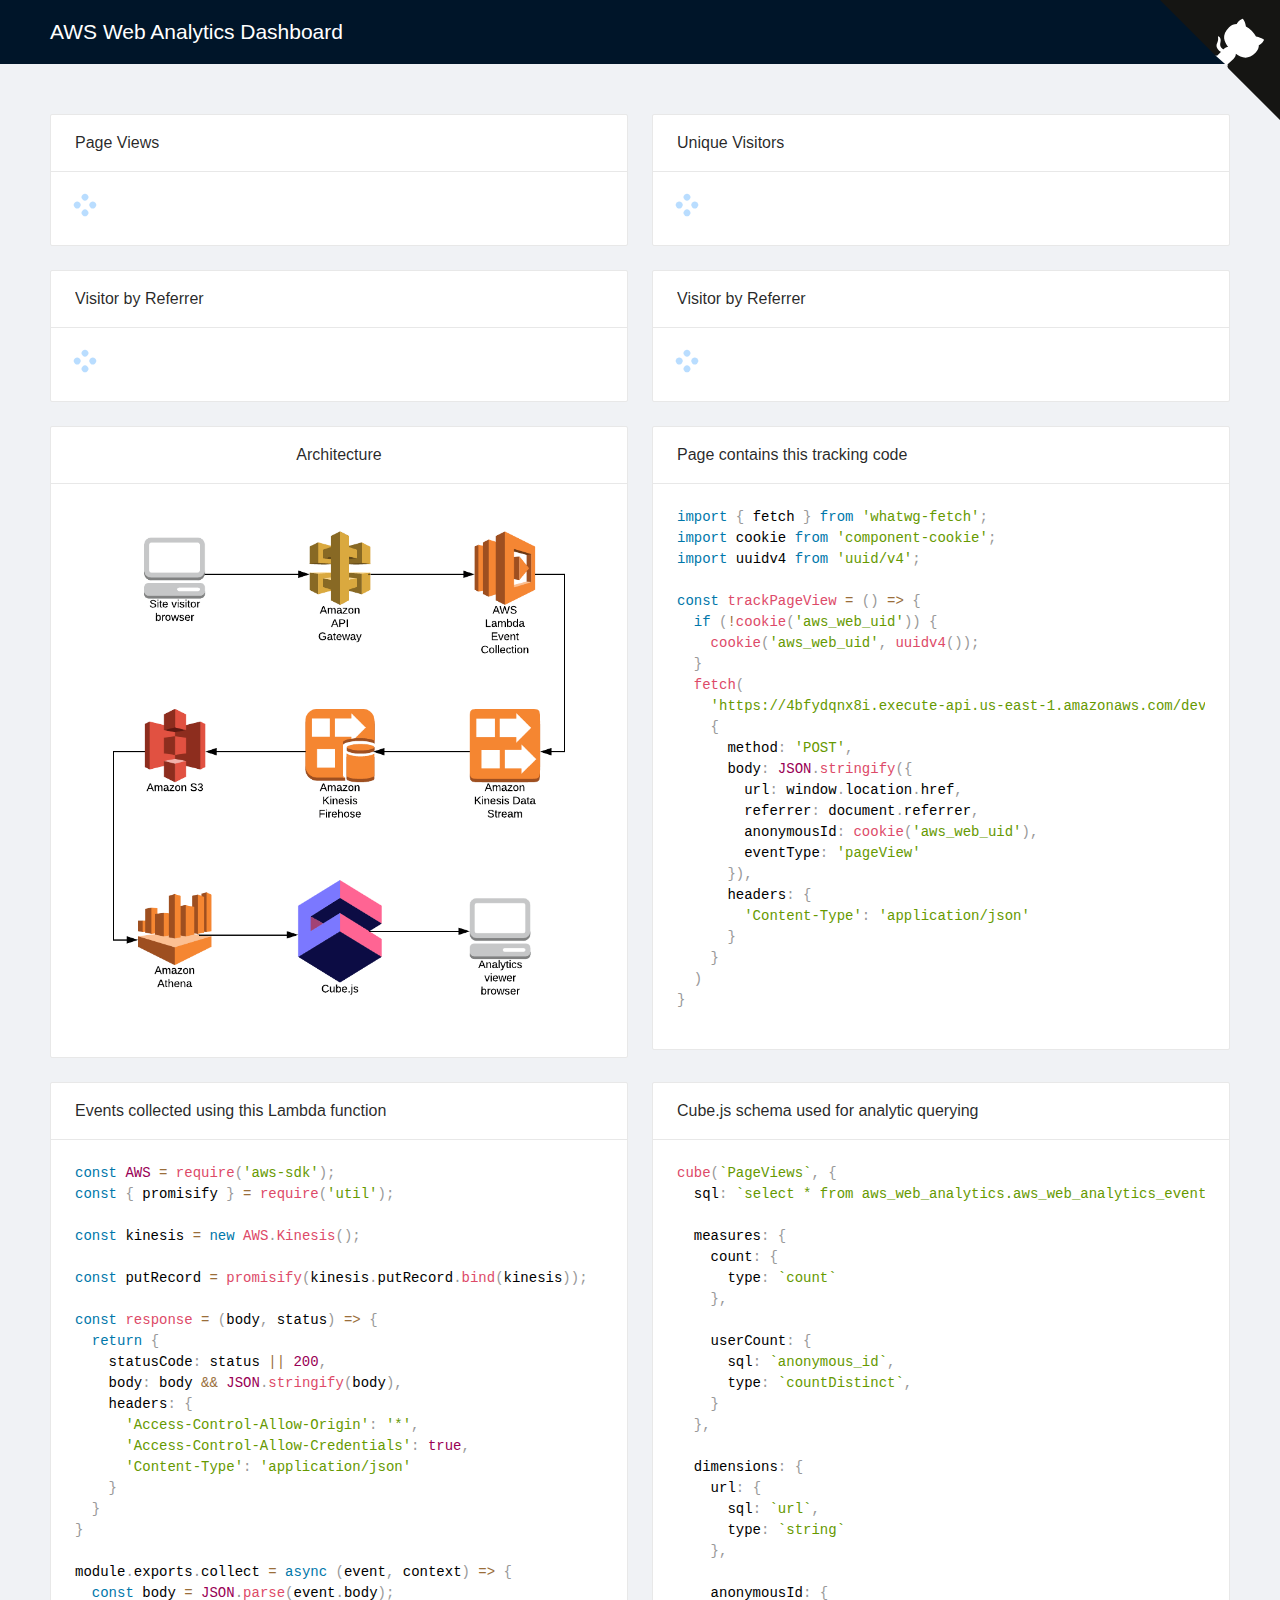
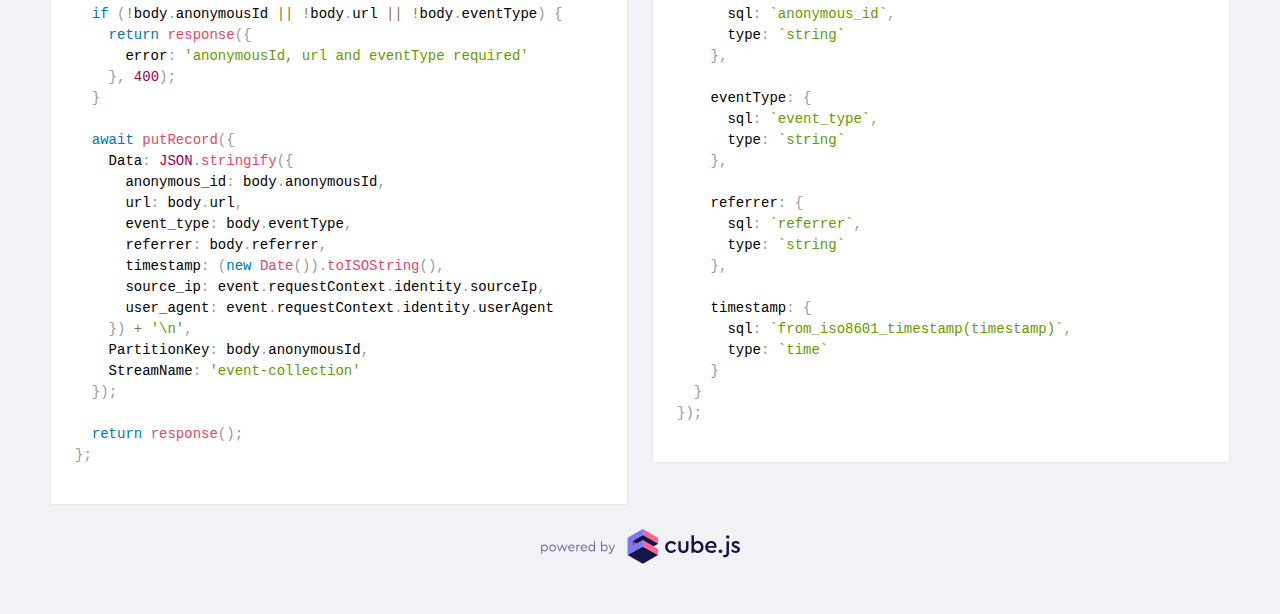
<file: cubejs-client/aws-web-analytics/index.html>
<!doctype html><html lang="en"><head><meta charset="utf-8"><meta name="viewport" content="width=device-width,initial-scale=1,shrink-to-fit=no"><link rel="apple-touch-icon" sizes="180x180" href="./apple-touch-icon.png"><link rel="icon" type="image/png" href="./favicon-32x32.png" sizes="32x32"><link rel="icon" type="image/png" href="./favicon-16x16.png" sizes="16x16"><link rel="mask-icon" href="./safari-pinned-tab.svg" color="#5bbad5"><meta name="theme-color" content="#ffffff"><link rel="manifest" href="./manifest.json"><title>AWS Web Analytics Dashboard</title><link href="./static/css/1.79fd6dd0.chunk.css" rel="stylesheet"><link href="./static/css/main.913ecbaa.chunk.css" rel="stylesheet"></head><body><noscript>You need to enable JavaScript to run this app.</noscript><div id="root"></div><script>!function(l){function e(e){for(var r,t,n=e[0],o=e[1],u=e[2],f=0,i=[];f<n.length;f++)t=n[f],p[t]&&i.push(p[t][0]),p[t]=0;for(r in o)Object.prototype.hasOwnProperty.call(o,r)&&(l[r]=o[r]);for(s&&s(e);i.length;)i.shift()();return c.push.apply(c,u||[]),a()}function a(){for(var e,r=0;r<c.length;r++){for(var t=c[r],n=!0,o=1;o<t.length;o++){var u=t[o];0!==p[u]&&(n=!1)}n&&(c.splice(r--,1),e=f(f.s=t[0]))}return e}var t={},p={2:0},c=[];function f(e){if(t[e])return t[e].exports;var r=t[e]={i:e,l:!1,exports:{}};return l[e].call(r.exports,r,r.exports,f),r.l=!0,r.exports}f.m=l,f.c=t,f.d=function(e,r,t){f.o(e,r)||Object.defineProperty(e,r,{enumerable:!0,get:t})},f.r=function(e){"undefined"!=typeof Symbol&&Symbol.toStringTag&&Object.defineProperty(e,Symbol.toStringTag,{value:"Module"}),Object.defineProperty(e,"__esModule",{value:!0})},f.t=function(r,e){if(1&e&&(r=f(r)),8&e)return r;if(4&e&&"object"==typeof r&&r&&r.__esModule)return r;var t=Object.create(null);if(f.r(t),Object.defineProperty(t,"default",{enumerable:!0,value:r}),2&e&&"string"!=typeof r)for(var n in r)f.d(t,n,function(e){return r[e]}.bind(null,n));return t},f.n=function(e){var r=e&&e.__esModule?function(){return e.default}:function(){return e};return f.d(r,"a",r),r},f.o=function(e,r){return Object.prototype.hasOwnProperty.call(e,r)},f.p="./";var r=window.webpackJsonp=window.webpackJsonp||[],n=r.push.bind(r);r.push=e,r=r.slice();for(var o=0;o<r.length;o++)e(r[o]);var s=n;a()}([])</script><script src="./static/js/1.4503ac75.chunk.js"></script><script src="./static/js/main.ce7c83a6.chunk.js"></script></body></html>
</file>
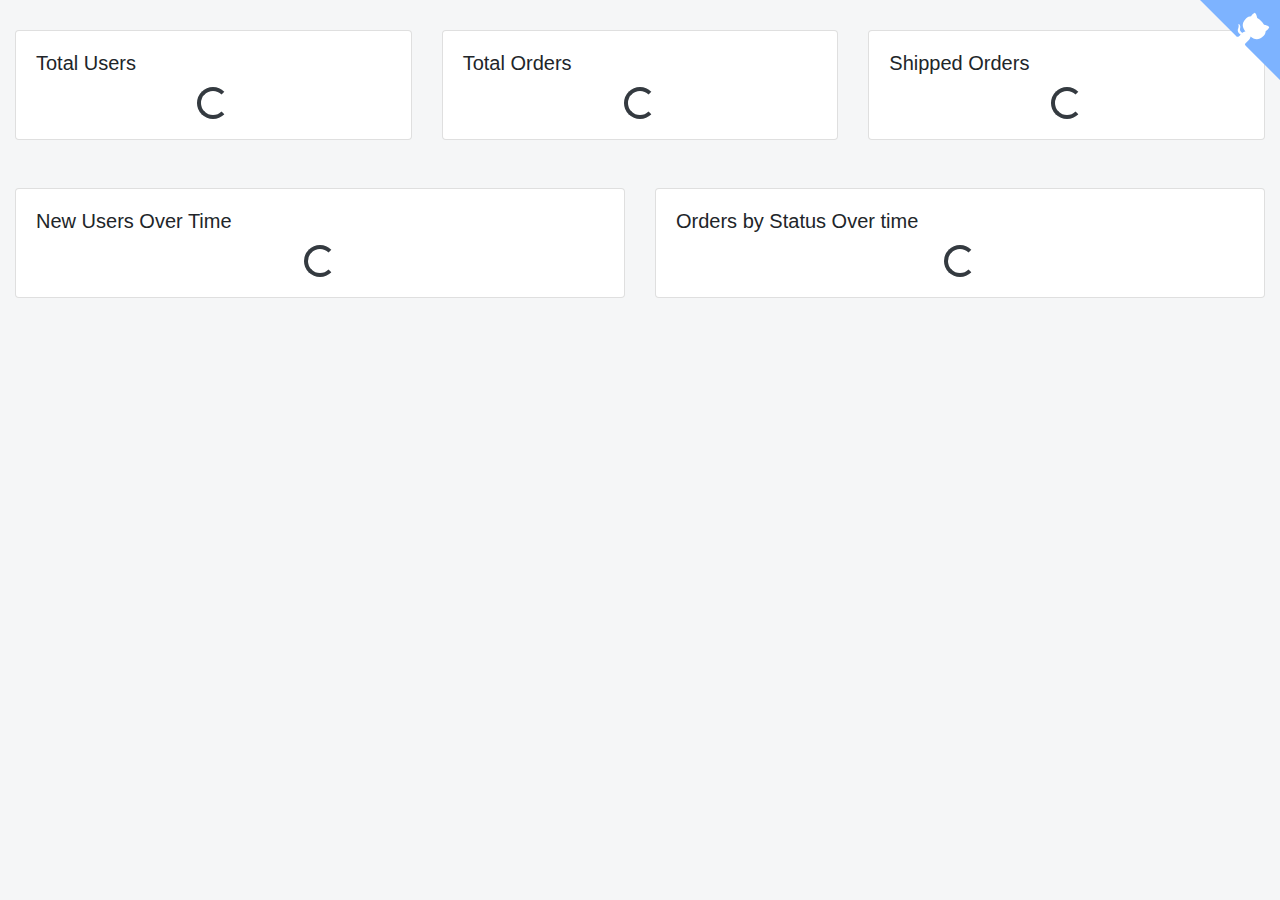
<file: cubejs/angular-dashboard/index.html>
<!doctype html>
<html lang="en">

<head>
	<meta charset="utf-8">
	<title>Cube.js Angular Dashboard</title>
	<base href="/cubejs/angular-dashboard/">
	<meta name="viewport" content="width=device-width, initial-scale=1">
	<link rel="icon" type="image/x-icon" href="favicon.ico">
	<link rel="stylesheet" href="https://stackpath.bootstrapcdn.com/bootstrap/4.3.1/css/bootstrap.min.css" integrity="sha384-ggOyR0iXCbMQv3Xipma34MD+dH/1fQ784/j6cY/iJTQUOhcWr7x9JvoRxT2MZw1T"
	 crossorigin="anonymous">
<link rel="stylesheet" href="styles.57e3937e2387c5de8a7c.css"></head>

<body>
  <app-root></app-root>
  <a href="https://github.com/statsbotco/cube.js" class="github-corner" aria-label="View source on GitHub">
    <svg width="80" height="80" viewBox="0 0 250 250" style="fill:#7DB3FF; color:#fff; position: absolute; top: 0; border: 0; right: 0;" aria-hidden="true">
      <path d="M0,0 L115,115 L130,115 L142,142 L250,250 L250,0 Z"></path>
      <path d="M128.3,109.0 C113.8,99.7 119.0,89.6 119.0,89.6 C122.0,82.7 120.5,78.6 120.5,78.6 C119.2,72.0 123.4,76.3 123.4,76.3 C127.3,80.9 125.5,87.3 125.5,87.3 C122.9,97.6 130.6,101.9 134.4,103.2" fill="currentColor" style="transform-origin: 130px 106px;" class="octo-arm"></path>
      <path d="M115.0,115.0 C114.9,115.1 118.7,116.5 119.8,115.4 L133.7,101.6 C136.9,99.2 139.9,98.4 142.2,98.6 C133.8,88.0 127.5,74.4 143.8,58.0 C148.5,53.4 154.0,51.2 159.7,51.0 C160.3,49.4 163.2,43.6 171.4,40.1 C171.4,40.1 176.1,42.5 178.8,56.2 C183.1,58.6 187.2,61.8 190.9,65.4 C194.5,69.0 197.7,73.2 200.1,77.6 C213.8,80.2 216.3,84.9 216.3,84.9 C212.7,93.1 206.9,96.0 205.4,96.6 C205.1,102.4 203.0,107.8 198.3,112.5 C181.9,128.9 168.3,122.5 157.7,114.1 C157.9,116.9 156.7,120.9 152.7,124.9 L141.0,136.5 C139.8,137.7 141.6,141.9 141.8,141.8 Z" fill="currentColor" class="octo-body"></path>
    </svg>
  </a>
  <style>.github-corner:hover .octo-arm{animation:octocat-wave 560ms ease-in-out}@keyframes octocat-wave{0%,100%{transform:rotate(0)}20%,60%{transform:rotate(-25deg)}40%,80%{transform:rotate(10deg)}}@media (max-width:500px){.github-corner:hover .octo-arm{animation:none}.github-corner .octo-arm{animation:octocat-wave 560ms ease-in-out}}</style>
	<script src="https://code.jquery.com/jquery-3.3.1.slim.min.js" integrity="sha384-q8i/X+965DzO0rT7abK41JStQIAqVgRVzpbzo5smXKp4YfRvH+8abtTE1Pi6jizo"
	 crossorigin="anonymous"></script>
	<script src="https://cdnjs.cloudflare.com/ajax/libs/popper.js/1.14.7/umd/popper.min.js" integrity="sha384-UO2eT0CpHqdSJQ6hJty5KVphtPhzWj9WO1clHTMGa3JDZwrnQq4sF86dIHNDz0W1"
	 crossorigin="anonymous"></script>
	<script src="https://stackpath.bootstrapcdn.com/bootstrap/4.3.1/js/bootstrap.min.js" integrity="sha384-JjSmVgyd0p3pXB1rRibZUAYoIIy6OrQ6VrjIEaFf/nJGzIxFDsf4x0xIM+B07jRM"
	 crossorigin="anonymous"></script>
<script type="text/javascript" src="runtime.26209474bfa8dc87a77c.js"></script><script type="text/javascript" src="es2015-polyfills.c5dd28b362270c767b34.js" nomodule></script><script type="text/javascript" src="polyfills.8bbb231b43165d65d357.js"></script><script type="text/javascript" src="main.9dcfcb4d698df536173a.js"></script></body>

</html>
</file>
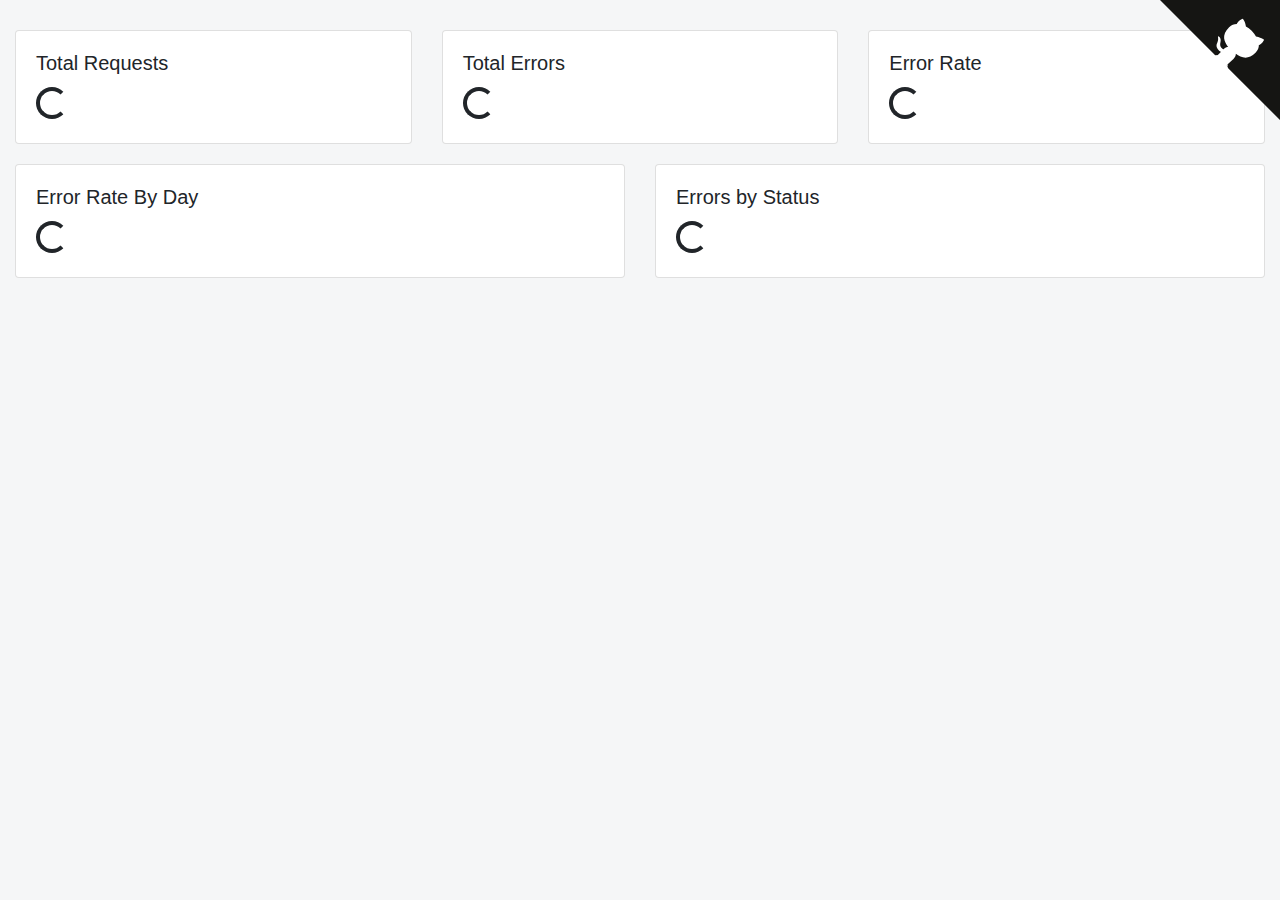
<file: cubejs/nginx-analytics-dashboard/index.html>
<!doctype html><html lang="en"><head><meta charset="utf-8"><meta name="viewport" content="width=device-width,initial-scale=1,shrink-to-fit=no"><meta name="theme-color" content="#000000"><link rel="manifest" href="/cubejs/nginx-analytics-dashboard/manifest.json"><link rel="shortcut icon" href="/cubejs/nginx-analytics-dashboard/favicon.ico"><title>React App</title><link href="/cubejs/nginx-analytics-dashboard/static/css/2.a47ebc4d.chunk.css" rel="stylesheet"><link href="/cubejs/nginx-analytics-dashboard/static/css/main.bbc8dbdd.chunk.css" rel="stylesheet"></head><body><noscript>You need to enable JavaScript to run this app.</noscript><div id="root"></div><script>!function(l){function e(e){for(var r,n,t=e[0],o=e[1],u=e[2],i=0,a=[];i<t.length;i++)n=t[i],c[n]&&a.push(c[n][0]),c[n]=0;for(r in o)Object.prototype.hasOwnProperty.call(o,r)&&(l[r]=o[r]);for(s&&s(e);a.length;)a.shift()();return p.push.apply(p,u||[]),f()}function f(){for(var e,r=0;r<p.length;r++){for(var n=p[r],t=!0,o=1;o<n.length;o++){var u=n[o];0!==c[u]&&(t=!1)}t&&(p.splice(r--,1),e=i(i.s=n[0]))}return e}var n={},c={1:0},p=[];function i(e){if(n[e])return n[e].exports;var r=n[e]={i:e,l:!1,exports:{}};return l[e].call(r.exports,r,r.exports,i),r.l=!0,r.exports}i.m=l,i.c=n,i.d=function(e,r,n){i.o(e,r)||Object.defineProperty(e,r,{enumerable:!0,get:n})},i.r=function(e){"undefined"!=typeof Symbol&&Symbol.toStringTag&&Object.defineProperty(e,Symbol.toStringTag,{value:"Module"}),Object.defineProperty(e,"__esModule",{value:!0})},i.t=function(r,e){if(1&e&&(r=i(r)),8&e)return r;if(4&e&&"object"==typeof r&&r&&r.__esModule)return r;var n=Object.create(null);if(i.r(n),Object.defineProperty(n,"default",{enumerable:!0,value:r}),2&e&&"string"!=typeof r)for(var t in r)i.d(n,t,function(e){return r[e]}.bind(null,t));return n},i.n=function(e){var r=e&&e.__esModule?function(){return e.default}:function(){return e};return i.d(r,"a",r),r},i.o=function(e,r){return Object.prototype.hasOwnProperty.call(e,r)},i.p="/cubejs/nginx-analytics-dashboard/";var r=window.webpackJsonp=window.webpackJsonp||[],t=r.push.bind(r);r.push=e,r=r.slice();for(var o=0;o<r.length;o++)e(r[o]);var s=t;f()}([])</script><script src="/cubejs/nginx-analytics-dashboard/static/js/2.d7ce2031.chunk.js"></script><script src="/cubejs/nginx-analytics-dashboard/static/js/main.a558fd6b.chunk.js"></script></body></html>
</file>
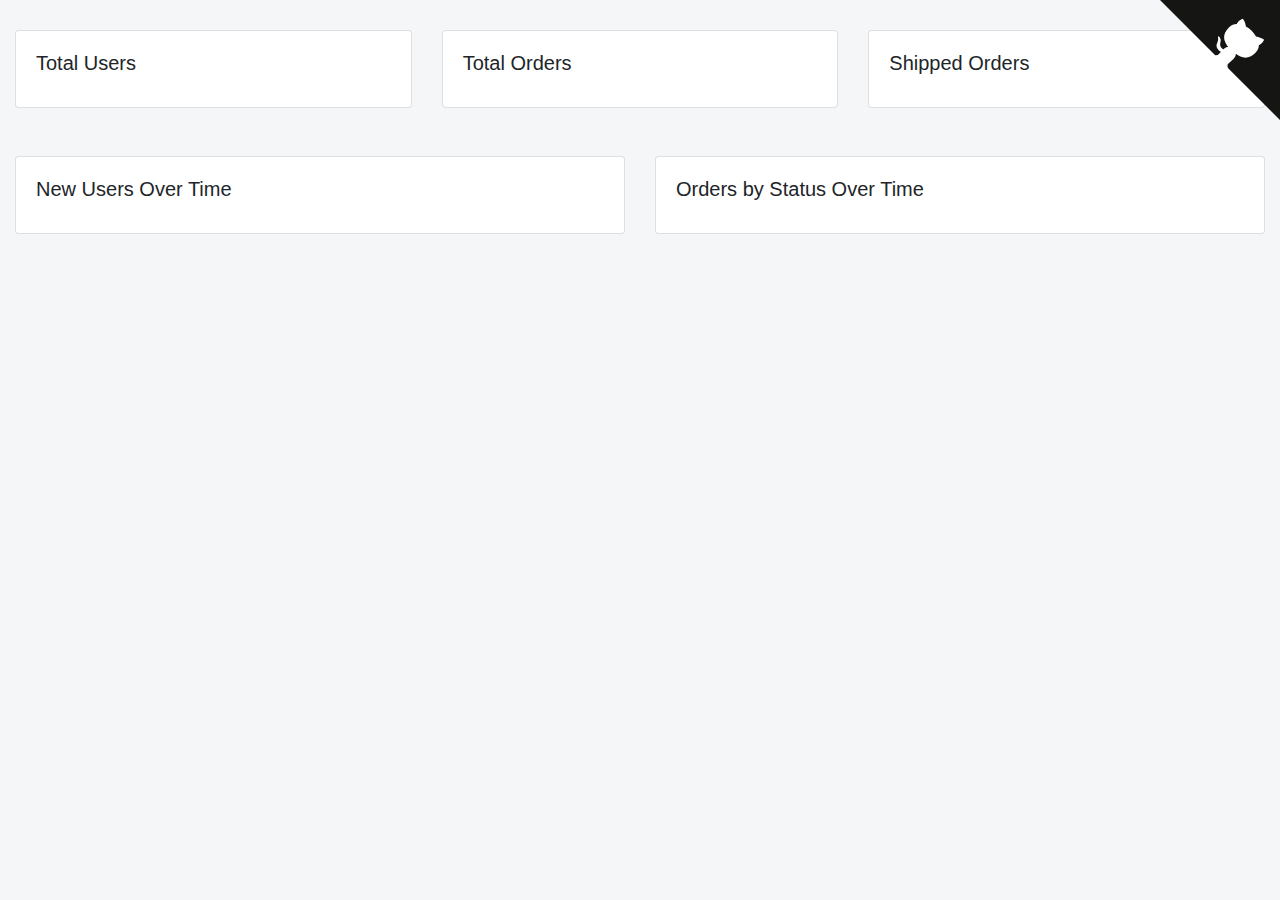
<file: cubejs/react-dashboard/index.html>
<!doctype html><html lang="en"><head><meta charset="utf-8"/><link rel="shortcut icon" href="/cubejs/react-dashboard/favicon.ico"/><meta name="viewport" content="width=device-width,initial-scale=1,shrink-to-fit=no"/><meta name="theme-color" content="#000000"/><link rel="manifest" href="/cubejs/react-dashboard/manifest.json"/><title>React App</title><link href="/cubejs/react-dashboard/static/css/2.a6340104.chunk.css" rel="stylesheet"><link href="/cubejs/react-dashboard/static/css/main.79e12ce7.chunk.css" rel="stylesheet"></head><body><noscript>You need to enable JavaScript to run this app.</noscript><div id="root"></div><script>!function(i){function e(e){for(var r,t,n=e[0],o=e[1],u=e[2],a=0,f=[];a<n.length;a++)t=n[a],c[t]&&f.push(c[t][0]),c[t]=0;for(r in o)Object.prototype.hasOwnProperty.call(o,r)&&(i[r]=o[r]);for(s&&s(e);f.length;)f.shift()();return p.push.apply(p,u||[]),l()}function l(){for(var e,r=0;r<p.length;r++){for(var t=p[r],n=!0,o=1;o<t.length;o++){var u=t[o];0!==c[u]&&(n=!1)}n&&(p.splice(r--,1),e=a(a.s=t[0]))}return e}var t={},c={1:0},p=[];function a(e){if(t[e])return t[e].exports;var r=t[e]={i:e,l:!1,exports:{}};return i[e].call(r.exports,r,r.exports,a),r.l=!0,r.exports}a.m=i,a.c=t,a.d=function(e,r,t){a.o(e,r)||Object.defineProperty(e,r,{enumerable:!0,get:t})},a.r=function(e){"undefined"!=typeof Symbol&&Symbol.toStringTag&&Object.defineProperty(e,Symbol.toStringTag,{value:"Module"}),Object.defineProperty(e,"__esModule",{value:!0})},a.t=function(r,e){if(1&e&&(r=a(r)),8&e)return r;if(4&e&&"object"==typeof r&&r&&r.__esModule)return r;var t=Object.create(null);if(a.r(t),Object.defineProperty(t,"default",{enumerable:!0,value:r}),2&e&&"string"!=typeof r)for(var n in r)a.d(t,n,function(e){return r[e]}.bind(null,n));return t},a.n=function(e){var r=e&&e.__esModule?function(){return e.default}:function(){return e};return a.d(r,"a",r),r},a.o=function(e,r){return Object.prototype.hasOwnProperty.call(e,r)},a.p="/cubejs/react-dashboard/";var r=window.webpackJsonp=window.webpackJsonp||[],n=r.push.bind(r);r.push=e,r=r.slice();for(var o=0;o<r.length;o++)e(r[o]);var s=n;l()}([])</script><script src="/cubejs/react-dashboard/static/js/2.a398f66b.chunk.js"></script><script src="/cubejs/react-dashboard/static/js/main.bfe894d3.chunk.js"></script></body></html>
</file>
<file: cubejs-client/aws-web-analytics/static/css/main.913ecbaa.chunk.css>
body{margin:0;padding:0;background-color:#f0f2f5!important}code[class*=language-],pre[class*=language-]{color:#000;background:none;text-shadow:0 1px #fff;font-family:Consolas,Monaco,Andale Mono,Ubuntu Mono,monospace;text-align:left;white-space:pre;word-spacing:normal;word-break:normal;word-wrap:normal;line-height:1.5;-moz-tab-size:4;tab-size:4;-webkit-hyphens:none;-ms-hyphens:none;hyphens:none}@media (max-width:767px) and (min-width:1px){code[class*=language-],pre[class*=language-]{font-size:10px}}code[class*=language-]::-moz-selection,code[class*=language-] ::-moz-selection,pre[class*=language-]::-moz-selection,pre[class*=language-] ::-moz-selection{text-shadow:none;background:#b3d4fc}code[class*=language-]::selection,code[class*=language-] ::selection,pre[class*=language-]::selection,pre[class*=language-] ::selection{text-shadow:none;background:#b3d4fc}@media print{code[class*=language-],pre[class*=language-]{text-shadow:none}}pre[class*=language-]{overflow:auto}:not(pre)>code[class*=language-],pre[class*=language-]{background:#fff}:not(pre)>code[class*=language-]{padding:.1em;border-radius:.3em;white-space:normal}.token.cdata,.token.comment,.token.doctype,.token.prolog{color:#708090}.token.punctuation{color:#999}.namespace{opacity:.7}.token.boolean,.token.constant,.token.deleted,.token.number,.token.property,.token.symbol,.token.tag{color:#905}.token.attr-name,.token.builtin,.token.char,.token.inserted,.token.selector,.token.string{color:#690}.language-css .token.string,.style .token.string,.token.entity,.token.operator,.token.url{color:#9a6e3a;background:hsla(0,0%,100%,.5)}.token.atrule,.token.attr-value,.token.keyword{color:#07a}.token.class-name,.token.function{color:#dd4a68}.token.important,.token.regex,.token.variable{color:#e90}.token.bold,.token.important{font-weight:700}.token.italic{font-style:italic}.token.entity{cursor:help}
/*# sourceMappingURL=main.913ecbaa.chunk.css.map */
</file>
<file: cubejs/angular-dashboard/styles.57e3937e2387c5de8a7c.css>
html{-webkit-font-smoothing:antialiased}body{padding-top:30px;padding-bottom:30px;background:#f5f6f7}
</file>
<file: cubejs/nginx-analytics-dashboard/static/css/main.bbc8dbdd.chunk.css>
html{-webkit-font-smoothing:antialiased}body{padding-top:30px;background:#f5f6f7}@media only screen and (max-width:576px){.col-sm-4,.col-sm-6{margin-bottom:10px}}@media only screen and (min-width:576px){.row{margin-bottom:20px}}
/*# sourceMappingURL=main.bbc8dbdd.chunk.css.map */
</file>
<file: cubejs/react-dashboard/static/css/main.79e12ce7.chunk.css>
html{-webkit-font-smoothing:antialiased}body{padding-top:30px;background:#f5f6f7}
/*# sourceMappingURL=main.79e12ce7.chunk.css.map */
</file>
